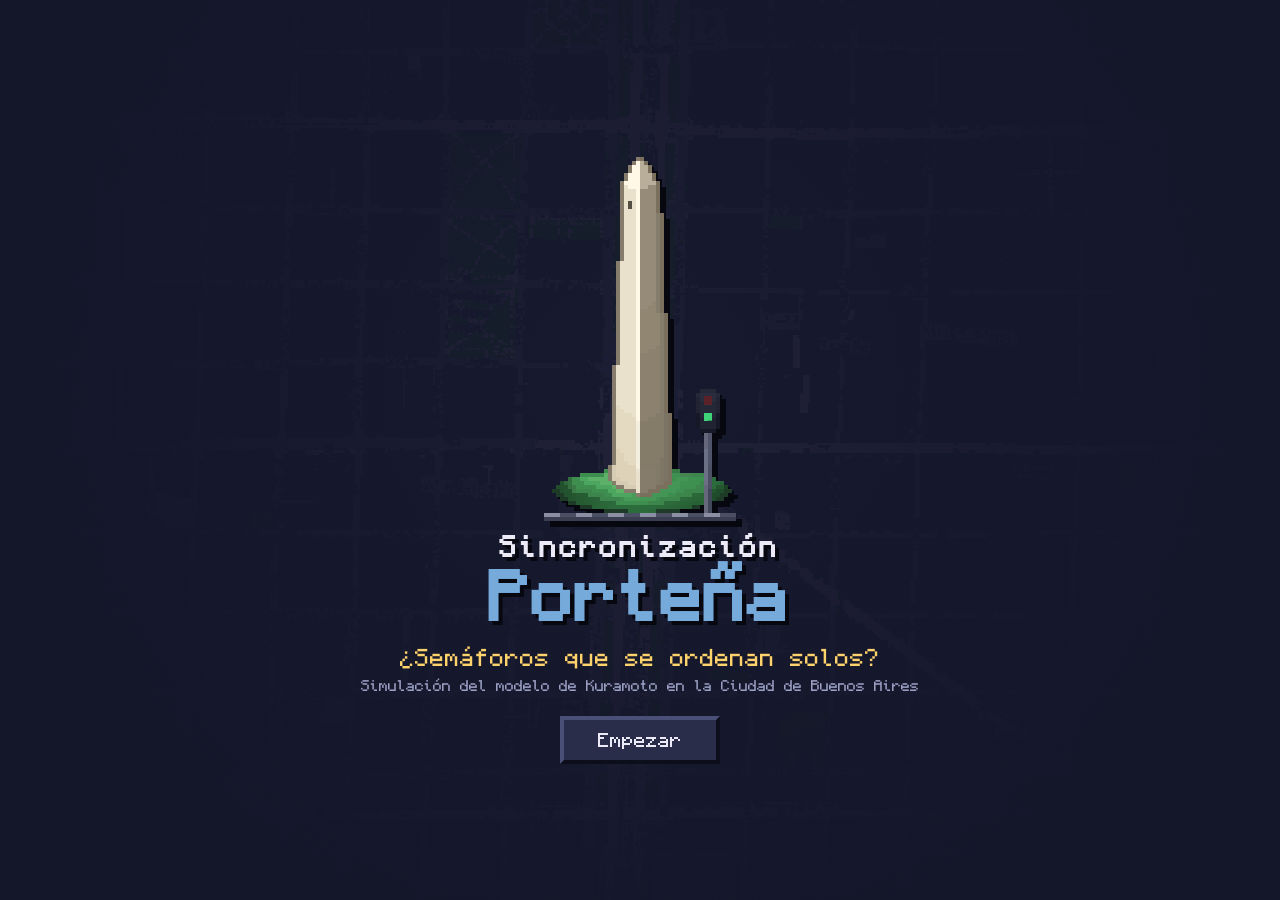
<file: sincro-ba/index.html>
<!DOCTYPE html>
<html lang="es">

<head>
  <meta charset="utf-8">
  <meta name="viewport"
    content="width=device-width, initial-scale=1, maximum-scale=1, user-scalable=no, viewport-fit=cover">
  <title>Sincronización Porteña</title>
  <link rel="stylesheet" href="css/estilo.css?v=sync25">
  <meta name="theme-color" content="#14162a">
  <script src="vendor/p5.min.js?v=1"></script>
</head>

<body>
  <main id="juego">
    <div id="lienzo"></div>

    <header class="arriba">
      <div class="titulo">Sincronización Porteña</div>
      <div class="indicador"><span id="valorV">0.00</span><small>Potencial V <button class="info" type="button"
            data-ayuda="V" aria-label="Ayuda sobre potencial V">?</button></small></div>
      <div class="indicador"><span id="valorSincro">–</span><small>Sincronizó en</small></div>
      <div class="indicador"><span id="valorTiempo">0 s</span><small>Tiempo</small></div>
      <div class="estado" id="estado" role="status" aria-live="polite">Sin semáforos</div><button class="info"
        type="button" data-ayuda="sincronizado" aria-label="Ayuda sobre sincronización">?</button>
    </header>

    <aside class="costado panelVentana" id="panelAjustes">
      <button class="panelCabecera" type="button" aria-expanded="true" aria-controls="contenidoAjustes">
        <span>Ajustes</span><span class="marcaPanel" aria-hidden="true">−</span>
      </button>
      <div class="panelContenido" id="contenidoAjustes">
        <div class="control">
          <span class="fila"><span>Escenas</span></span>
          <div class="botones columna" id="escenarios"></div>
        </div>
        <div class="zoom">Zoom <button class="boton" type="button" id="menosZoom" aria-label="Alejar">−</button> <span
            id="valorZoom">×2</span> <button class="boton" type="button" id="masZoom" aria-label="Acercar">+</button>
        </div>
        <div class="control">
          <span class="fila"><span>Ciclo T <button class="info" type="button" data-ayuda="T"
                aria-label="Ayuda sobre ciclo T">?</button></span><span class="valor" id="valorT">90 s</span></span>
          <span class="fila"><span>Desfase Δ típico <button class="info" type="button" data-ayuda="delta"
                aria-label="Ayuda sobre desfase">?</button></span><span class="valor" id="valorDelta">–</span></span>
        </div>
        <div class="control">
          <span class="fila"><span>Tránsito <button class="info" type="button" data-ayuda="transito"
                aria-label="Ayuda sobre tránsito">?</button></span></span>
          <div class="botones" id="niveles"></div>
        </div>
        <div class="botones acciones">
          <button class="boton" type="button" id="botonMezclar">Mezclar</button>
          <button class="info" type="button" data-ayuda="mezclar" aria-label="Ayuda sobre Mezclar">?</button>
          <button class="boton" type="button" id="botonReiniciar">Reiniciar escena</button>
        </div>
      </div>
    </aside>

    <div class="monitor panelVentana" id="panelGraficos">
      <button class="panelCabecera" type="button" aria-expanded="true" aria-controls="contenidoGraficos">
        <span>Gráficos</span><span class="marcaPanel" aria-hidden="true">−</span>
      </button>
      <div class="panelContenido" id="contenidoGraficos">
        <div class="rueda">
          <canvas id="rueda" width="80" height="80"></canvas>
          <div class="leyendaRueda">
            <h3>Desfase de las calles</h3>
            <p>Cada punto es una cuadra. Azul arriba: objetivo cumplido.</p>
          </div>
        </div>
        <div class="bloqueGrafico" id="bloqueV">
          <h3>Potencial V</h3>
          <div class="lienzoGrafico"><canvas id="graficoV"></canvas></div>
        </div>
        <div class="bloqueGrafico" id="bloqueDesfases">
          <h3>Desfase φj − φi y su objetivo Δji</h3>
          <div class="lienzoGrafico"><canvas id="graficoDesfases"></canvas>
            <p class="pista" id="pistaDesfases">Elegí una calle con Graficar</p>
          </div>
        </div>
      </div>
    </div>

    <nav class="pestanasMoviles" id="pestanasMoviles" aria-label="Paneles">
      <button class="boton" type="button" id="pestanaGraficos" aria-controls="contenidoGraficos">Gráficos ▴</button>
      <button class="boton" type="button" id="pestanaAjustes" aria-controls="contenidoAjustes">Ajustes</button>
    </nav>

    <button class="boton botonGuia" type="button" id="botonGuia" aria-label="Abrir presentación">?</button>
    <div class="guia" id="guia" hidden>
      <strong>Mirá cómo se coordinan los semáforos</strong>
      <p>La avenida ya está armada y los autos están circulando. Las cuadras se vuelven azules cuando sus semáforos se
        coordinan. Probá cambiar el tránsito o tocar Mezclar para ver cómo se ordenan otra vez.</p>
      <button class="boton" type="button" id="saltarGuia">Entendido</button>
    </div>
    <div class="ayudaEmergente" id="ayudaEmergente" hidden role="tooltip"></div>
    <div class="nombreHerramienta" id="nombreHerramienta"></div>
    <nav class="barra" id="barra" aria-label="Herramientas"></nav>
    <button class="boton botonInterfaz" id="botonInterfaz" aria-label="Ocultar los paneles"></button>
  </main>

  <section id="inicio">
    <img class="fondoMapa" src="assets/mapa_microcentro.png" alt="">
    <div class="vineta"></div>
    <div class="contenidoInicio">
      <div class="obelisco">
        <img src="assets/obelisco.png" alt="El Obelisco">
        <span class="luz roja" id="luzRoja"></span>
        <span class="luz verde" id="luzVerde"></span>
      </div>
      <div class="textosInicio">
        <h1><span class="chico">Sincronización</span><span class="grande">Porteña</span></h1>
        <p class="pregunta">¿Semáforos que se ordenan solos?</p>
        <p class="formal">Simulación del modelo de Kuramoto en la Ciudad de Buenos Aires</p>
        <button class="boton grandeBoton" type="button" id="botonEmpezar">Empezar</button>
      </div>
    </div>
  </section>

  <script src="vendor/chart.umd.min.js?v=1"></script>
  <script src="js/modelo.js"></script>
  <script src="js/calles.js"></script>
  <script src="js/escenarios.js?v=sync6"></script>
  <script src="js/plano.js?v=sync4"></script>
  <script src="js/autos.js?v=sync4"></script>
  <script src="js/paleta.js"></script>
  <script src="js/dibujo.js?v=sync4"></script>
  <script src="js/graficos.js?v=sync3"></script>
  <script src="js/gestos.js?v=sync8"></script>
  <script src="js/sonido.js?v=a745ad76c8e7"></script>
  <script src="js/ayuda.js?v=sync5"></script>
  <script src="js/principal.js?v=sync29"></script>
</body>

</html>
</file>
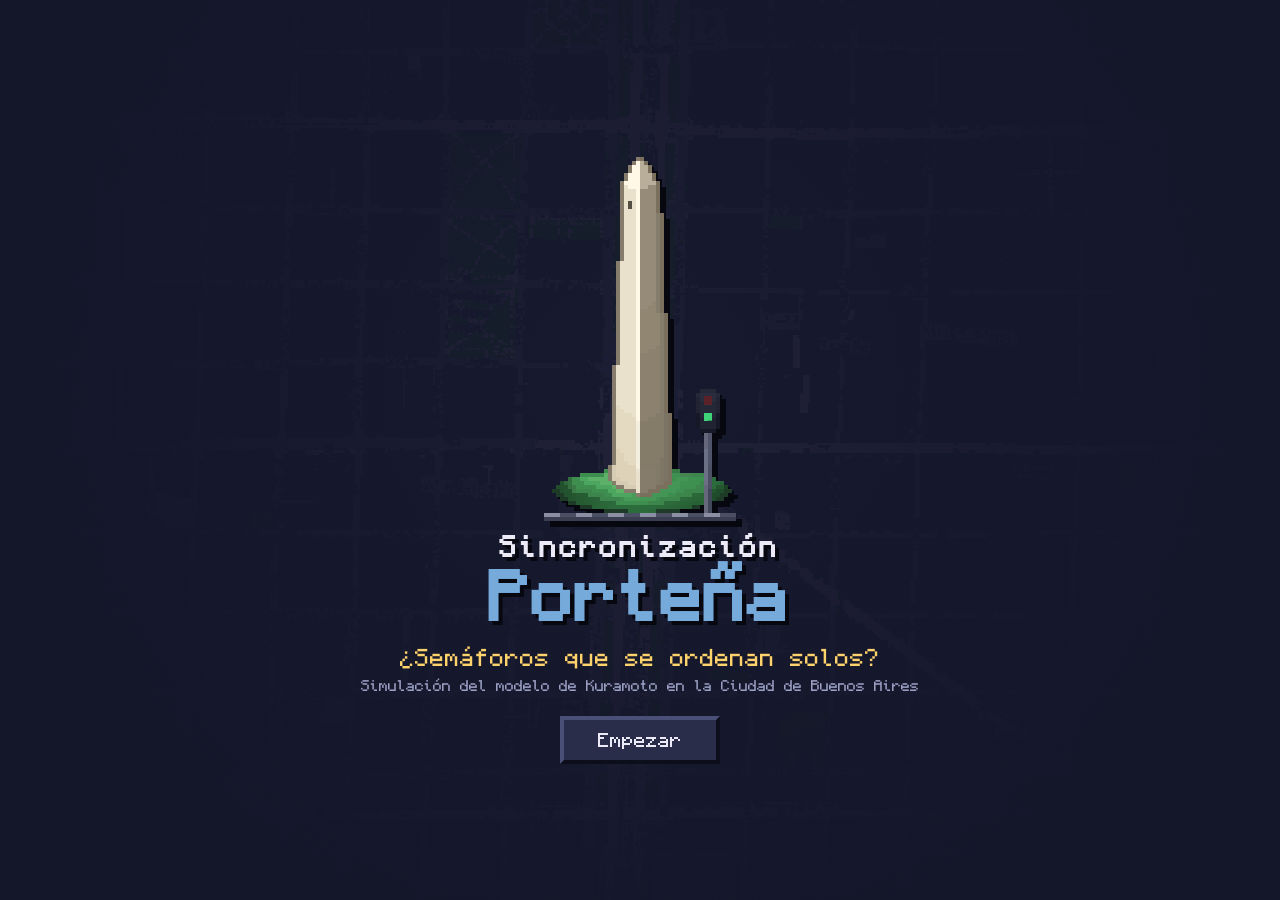
<file: sincronización_porteña/index.html>
<!DOCTYPE html>
<html lang="es">
<head>
  <meta charset="utf-8">
  <meta name="viewport" content="width=device-width, initial-scale=1, maximum-scale=1, user-scalable=no, viewport-fit=cover">
  <title>Sincronización Porteña</title>
  <link rel="stylesheet" href="css/estilo.css?v=sync6">
  <meta name="theme-color" content="#14162a">
  <script src="vendor/p5.min.js?v=1"></script>
</head>
<body>
  <main id="juego">
    <div id="lienzo"></div>

    <header class="arriba">
      <div class="titulo">Sincronización Porteña</div>
      <div class="indicador"><span id="valorV">0.00</span><small>Potencial V</small></div>
      <div class="indicador"><span id="valorSincro">–</span><small>Tardó en sincronizar</small></div>
      <div class="indicador"><span id="valorTiempo">0 s</span><small>Tiempo</small></div>
      <div class="estado" id="estado" role="status" aria-live="polite">Sin semáforos</div>
    </header>

    <aside class="costado panelVentana" id="panelAjustes">
      <button class="panelCabecera" type="button" aria-expanded="true" aria-controls="contenidoAjustes">
        <span>Ajustes</span><span class="marcaPanel" aria-hidden="true">−</span>
      </button>
      <div class="panelContenido" id="contenidoAjustes">
        <div class="zoom">Zoom <button class="boton" type="button" id="menosZoom" aria-label="Alejar">−</button> <span id="valorZoom">×2</span> <button class="boton" type="button" id="masZoom" aria-label="Acercar">+</button></div>
        <label class="control">
          <span class="fila"><span>Acople K</span><span class="valor" id="valorAcople">×1.0</span></span>
          <input type="range" id="deslizadorAcople" min="-8" max="12" step="1" value="0">
        </label>
        <div class="control">
          <span class="fila"><span>Ciclo T</span><span class="valor" id="valorT">90 s</span></span>
          <span class="fila"><span>Desfase Δ típico</span><span class="valor" id="valorDelta">–</span></span>
        </div>
        <div class="control">
          <span class="fila"><span>Tránsito</span></span>
          <div class="botones" id="niveles"></div>
        </div>
        <div class="botones">
          <button class="boton" type="button" id="botonMezclar">Mezclar</button>
        </div>
        <div class="control">
          <span class="fila"><span>Escenarios</span></span>
          <div class="botones columna" id="escenarios"></div>
        </div>
      </div>
    </aside>

    <div class="monitor panelVentana" id="panelGraficos">
      <button class="panelCabecera" type="button" aria-expanded="true" aria-controls="contenidoGraficos">
        <span>Gráficos</span><span class="marcaPanel" aria-hidden="true">−</span>
      </button>
      <div class="panelContenido" id="contenidoGraficos">
        <div class="rueda">
          <canvas id="rueda" width="80" height="80"></canvas>
          <div class="leyendaRueda">
            <h3>Desfase de las calles</h3>
            <p>Cada punto es una cuadra. Azul arriba: objetivo cumplido.</p>
          </div>
        </div>
        <h3>Potencial V</h3>
        <div class="lienzoGrafico"><canvas id="graficoV"></canvas></div>
        <h3>Desfase φj − φi y su objetivo Δji</h3>
        <div class="lienzoGrafico"><canvas id="graficoDesfases"></canvas></div>
        <p class="pista" id="pistaDesfases">Elegí una calle con Graficar</p>
      </div>
    </div>

    <div class="nombreHerramienta" id="nombreHerramienta"></div>
    <nav class="barra" id="barra" aria-label="Herramientas"></nav>
    <button class="boton botonInterfaz" id="botonInterfaz" aria-label="Ocultar los paneles"></button>
  </main>

  <section id="inicio">
    <img class="fondoMapa" src="assets/mapa_microcentro.png" alt="">
    <div class="vineta"></div>
    <div class="contenidoInicio">
      <div class="obelisco">
        <img src="assets/obelisco.png" alt="El Obelisco">
        <span class="luz roja" id="luzRoja"></span>
        <span class="luz verde" id="luzVerde"></span>
      </div>
      <div class="textosInicio">
        <h1><span class="chico">Sincronización</span><span class="grande">Porteña</span></h1>
        <p class="pregunta">¿Semáforos que se ordenan solos?</p>
        <p class="formal">Simulación del modelo de Kuramoto en la Ciudad de Buenos Aires</p>
        <button class="boton grandeBoton" type="button" id="botonEmpezar">Empezar</button>
      </div>
    </div>
  </section>

  <script src="vendor/chart.umd.min.js?v=1"></script>
  <script src="js/modelo.js"></script>
  <script src="js/calles.js"></script>
  <script src="js/escenarios.js"></script>
  <script src="js/plano.js?v=sync2"></script>
  <script src="js/autos.js?v=sync3"></script>
  <script src="js/paleta.js"></script>
  <script src="js/dibujo.js?v=sync1"></script>
  <script src="js/graficos.js?v=sync3"></script>
  <script src="js/gestos.js?v=sync1"></script>
  <script src="js/sonido.js?v=a745ad76c8e7"></script>
  <script src="js/principal.js?v=sync9"></script>
</body>
</html>
</file>
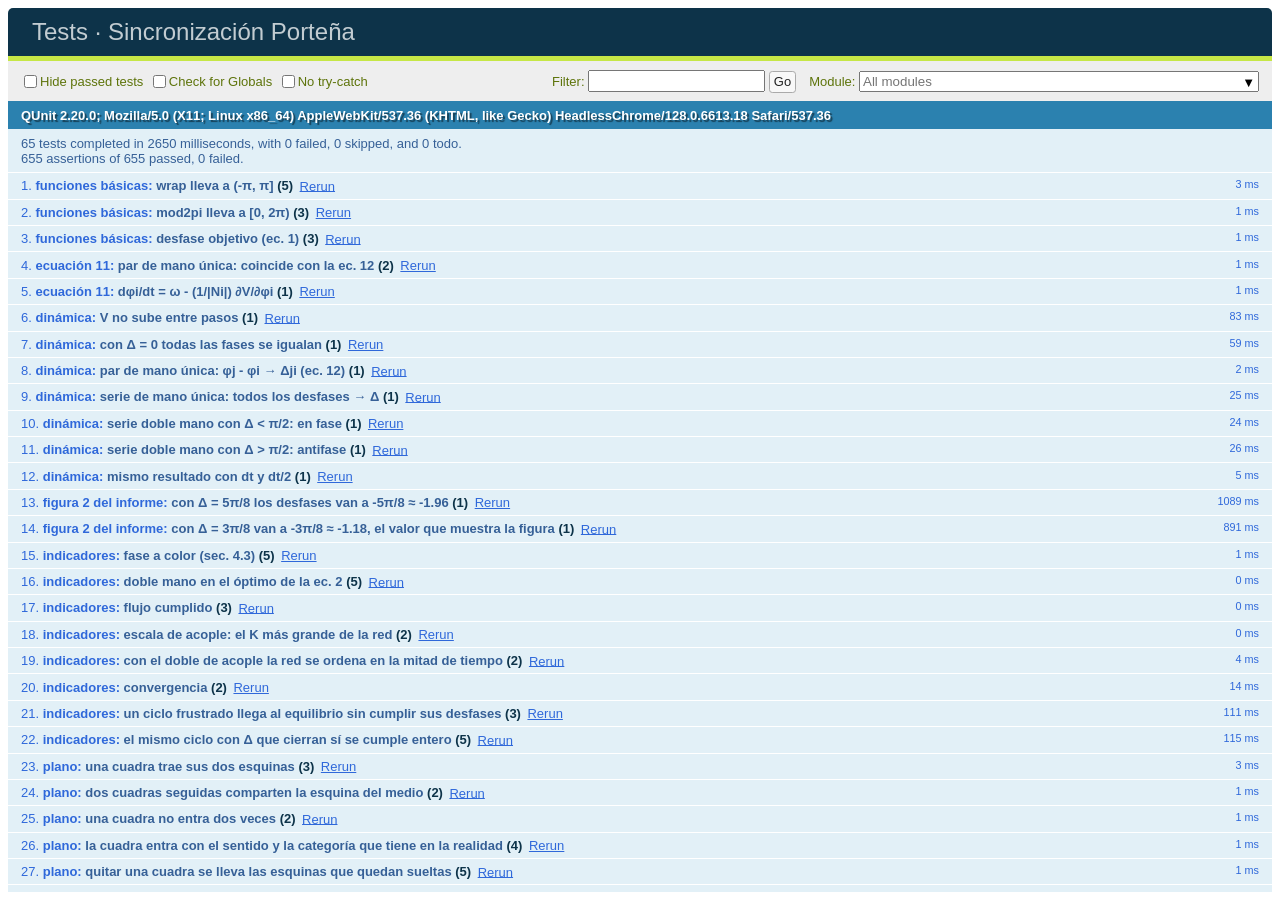
<file: sincro-ba/tests/index.html>
<!DOCTYPE html>
<html lang="es">
<head>
  <meta charset="utf-8">
  <title>Tests · Sincronización Porteña</title>
  <link rel="stylesheet" href="../vendor/qunit-2.20.0.css">
</head>
<body>
  <div id="qunit"></div>
  <div id="qunit-fixture"></div>
  <script src="../vendor/qunit-2.20.0.js"></script>
  <script src="../js/modelo.js"></script>
  <script src="../js/calles.js"></script>
  <script src="../js/plano.js?v=sync4"></script>
  <script src="../js/autos.js"></script>
  <script src="../js/escenarios.js"></script>
  <script src="../js/graficos.js"></script>
  <script src="ciudad_de_prueba.js"></script>
  <script src="tests_modelo.js?v=2"></script>
  <script src="tests_plano.js?v=2"></script>
  <script src="tests_autos.js"></script>
  <script src="tests_graficos.js"></script>
  <script src="tests_escenarios.js"></script>
</body>
</html>
</file>
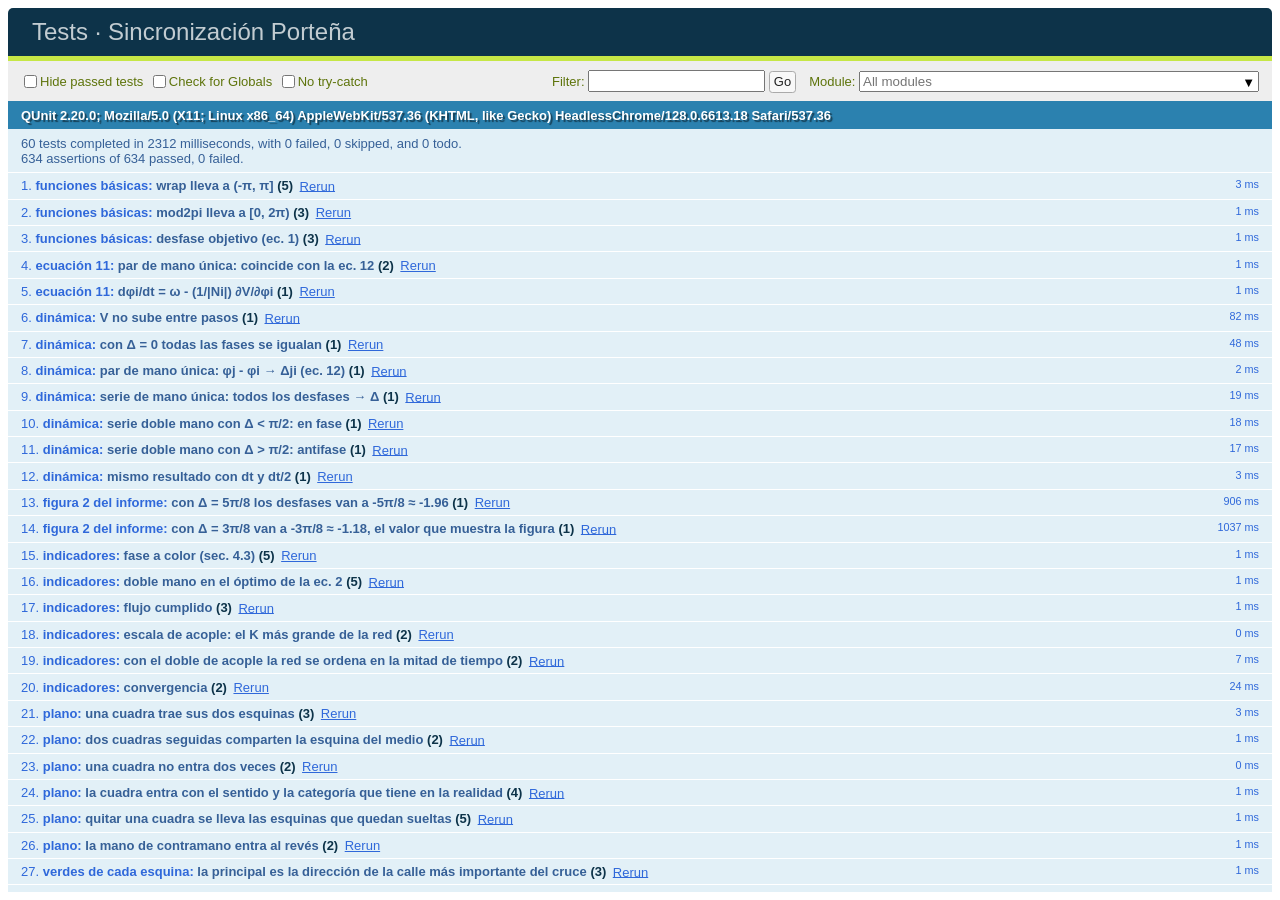
<file: sincronización_porteña/tests/index.html>
<!DOCTYPE html>
<html lang="es">
<head>
  <meta charset="utf-8">
  <title>Tests · Sincronización Porteña</title>
  <link rel="stylesheet" href="../vendor/qunit-2.20.0.css">
</head>
<body>
  <div id="qunit"></div>
  <div id="qunit-fixture"></div>
  <script src="../vendor/qunit-2.20.0.js"></script>
  <script src="../js/modelo.js"></script>
  <script src="../js/calles.js"></script>
  <script src="../js/plano.js"></script>
  <script src="../js/autos.js"></script>
  <script src="../js/graficos.js"></script>
  <script src="ciudad_de_prueba.js"></script>
  <script src="tests_modelo.js"></script>
  <script src="tests_plano.js"></script>
  <script src="tests_autos.js"></script>
  <script src="tests_graficos.js"></script>
</body>
</html>
</file>
<file: sincro-ba/css/estilo.css>
@font-face { font-family: 'Monocraft'; src: url('../assets/fuentes/Monocraft.ttf'); }
@font-face { font-family: 'Monocraft'; src: url('../assets/fuentes/Monocraft-Bold.ttf'); font-weight: bold; }

:root {
  color-scheme: dark;
  --fondo: #14162a;
  --texto: #eceaf6;
  --atenuado: #9a9fc3;
  --sombra: #07080f;
  --celeste: #75aadb;
  --amarillo: #ffd36b;
  --lejos: #f5a623;
  --cumplido: #4fc3f7;
  --losa: #2a2d4a;
  --luz: #4a4f78;
  --oscuro: #0d0e1c;
  --verde: #3fd47a;
  --verdeApagado: #1d5a35;
  --rojo: #f0525a;
  --rojoApagado: #5a2129;
}

html, body {
  margin: 0;
  height: 100%;
  height: 100dvh;  /* en el celular, la altura real sin la barra del navegador */
  overflow: hidden;
  background: var(--fondo);
  color: var(--texto);
  font-family: 'Monocraft', monospace;
  user-select: none;
  -webkit-user-select: none;
  -webkit-tap-highlight-color: transparent;
  overscroll-behavior: none;
}

button {
  font: inherit;
  color: inherit;
  touch-action: manipulation;
}

button:focus-visible,
input:focus-visible {
  outline: 3px solid var(--amarillo);
  outline-offset: 2px;
}

.boton {
  background: var(--losa);
  border: 3px solid;
  border-color: var(--luz) var(--oscuro) var(--oscuro) var(--luz);
  padding: 8px 10px;
  cursor: pointer;
}

.boton:active,
.boton.activo {
  border-color: var(--oscuro) var(--luz) var(--luz) var(--oscuro);
}

/* El hundido del borde solo no alcanza para ver de un vistazo qué escena o qué nivel está puesto. */
.boton.activo {
  background: var(--oscuro);
  color: var(--amarillo);
}

/* Pantalla de juego */

#juego {
  position: fixed;
  inset: 0;
}

#lienzo canvas {
  display: block;
  image-rendering: pixelated;
  touch-action: none;
}

.arriba,
.costado,
.nombreHerramienta {
  text-shadow: 2px 2px 0 var(--sombra);
  pointer-events: none;
}

/* La interfaz aparece recién cuando se va la pantalla de inicio, un poco después que ella. */
.arriba,
.costado,
.monitor,
.nombreHerramienta,
.barra,
.botonInterfaz {
  opacity: 0;
  transition: opacity 500ms ease 400ms;
}

body.enJuego .arriba,
body.enJuego .costado,
body.enJuego .monitor,
body.enJuego .nombreHerramienta,
body.enJuego .barra,
body.enJuego .botonInterfaz {
  opacity: 1;
}

/* Ya adentro del juego los paneles aparecen y desaparecen enseguida, sin la demora de la entrada. */
body.listo .costado,
body.listo .monitor {
  transition: opacity 200ms ease;
}

/* El botón de la esquina esconde los paneles de los costados; el centro no se toca. */
body.listo.sinPaneles .costado,
body.listo.sinPaneles .monitor,
body.enJuego.sinPaneles .costado,
body.enJuego.sinPaneles .monitor {
  opacity: 0;
  pointer-events: none;
}

.botonInterfaz {
  position: absolute;
  right: calc(20px + env(safe-area-inset-right));
  bottom: calc(18px + env(safe-area-inset-bottom));
  padding: 7px;
  display: grid;
  place-items: center;
}

.botonInterfaz canvas {
  width: 18px;
  height: 18px;
  image-rendering: pixelated;
}

.arriba {
  position: absolute;
  top: 0;
  left: 0;
  right: 0;
  padding: calc(14px + env(safe-area-inset-top)) calc(20px + env(safe-area-inset-right)) 26px calc(20px + env(safe-area-inset-left));
  background: linear-gradient(var(--fondo) 30%, transparent);
  display: flex;
  align-items: baseline;
  gap: 30px;
}

.titulo {
  font-size: 20px;
  font-weight: bold;
  margin-right: auto;
}

.indicador {
  font-size: 18px;
  white-space: nowrap;
}

.indicador small {
  font-size: 11px;
  color: var(--atenuado);
  margin-left: 6px;
}

.estado {
  font-size: 12px;
  color: var(--lejos);
  white-space: nowrap;
}

.estado.sincronizado {
  color: var(--cumplido);
}

.estado.frustrada {
  color: var(--amarillo);
}

.costado {
  position: absolute;
  top: calc(76px + env(safe-area-inset-top));
  right: calc(20px + env(safe-area-inset-right));
  width: 230px;
}

.costado .panelContenido {
  display: grid;
  gap: 14px;
}

.costado .boton,
.panelCabecera {
  pointer-events: auto;
}

.panelCabecera {
  width: 100%;
  min-height: 38px;
  margin: 0 0 10px;
  padding: 6px 9px;
  display: flex;
  align-items: center;
  justify-content: space-between;
  background: rgba(13, 14, 28, 0.9);
  color: var(--texto);
  border: 2px solid;
  border-color: var(--luz) var(--oscuro) var(--oscuro) var(--luz);
  cursor: pointer;
}

.marcaPanel {
  font-size: 18px;
  line-height: 1;
}

.panelVentana.cerrada {
  width: 132px;
}

.panelVentana.cerrada .panelCabecera {
  margin-bottom: 0;
}

.panelVentana.cerrada .panelContenido {
  display: none;
}

.zoom {
  display: flex;
  align-items: center;
  justify-content: flex-end;
  gap: 8px;
  font-size: 12px;
}

.zoom .boton {
  padding: 2px 10px;
}

.control {
  display: grid;
  gap: 6px;
  font-size: 12px;
}

.control .fila {
  display: flex;
  justify-content: space-between;
}

.control .valor {
  color: var(--atenuado);
}

.botones {
  display: grid;
  grid-template-columns: 1fr 1fr;
  gap: 8px;
}

.botones .boton {
  font-size: 13px;
}

/* Un botón que ocupa toda la fila de la grilla, como el de sonido. */
.botones .boton.ancho {
  grid-column: 1 / -1;
}

.nombreHerramienta {
  position: absolute;
  bottom: calc(92px + env(safe-area-inset-bottom));
  left: 50%;
  transform: translateX(-50%);
  font-size: 14px;
  white-space: nowrap;
}

.rueda {
  display: flex;
  align-items: center;
  gap: 10px;
  margin-bottom: 8px;
}

.rueda canvas {
  width: 80px;
  height: 80px;
  image-rendering: pixelated;
  flex: none;
}

.leyendaRueda p {
  margin: 2px 0 0;
  font-size: 10px;
  color: var(--atenuado);
  line-height: 1.4;
}

/* los escenarios van uno abajo del otro, porque sus nombres son largos */
.botones.columna {
  grid-template-columns: 1fr;
}

.botones.columna .boton {
  text-align: left;
}

/* cuando el dedo está sobre una calle, el cartel dice cuál es */
.nombreHerramienta.senalando {
  color: var(--amarillo);
}

.barra {
  position: absolute;
  bottom: calc(18px + env(safe-area-inset-bottom));
  left: 50%;
  transform: translateX(-50%);
  display: flex;
  gap: 4px;
  padding: 4px;
  background: var(--oscuro);
  border: 3px solid #000;
}

.ranura {
  position: relative;
  width: 54px;
  height: 54px;
  padding: 0;
  background: var(--losa);
  border: 3px solid;
  border-color: var(--oscuro) var(--luz) var(--luz) var(--oscuro);
  display: grid;
  place-items: center;
  cursor: pointer;
}

.ranura.elegida {
  outline: 3px solid var(--texto);
  z-index: 1;
}

.ranura canvas {
  width: 27px;
  height: 27px;
  image-rendering: pixelated;
  transform: translateY(6px);
}

.ranura .tecla {
  position: absolute;
  top: 2px;
  left: 4px;
  font-size: 9px;
  color: var(--atenuado);
}

@media (max-width: 700px), (max-height: 500px), (pointer: coarse) {
  .ranura .tecla {
    display: none;
  }
  .ranura canvas {
    transform: none;
  }
}

/* Pantalla de inicio */

#inicio {
  position: fixed;
  inset: 0;
  z-index: 5;
  padding: calc(12px + env(safe-area-inset-top)) calc(12px + env(safe-area-inset-right)) calc(12px + env(safe-area-inset-bottom)) calc(12px + env(safe-area-inset-left));
  overflow: auto;
  background: var(--fondo);
  display: flex;
  align-items: center;
  justify-content: center;
  transform-origin: 50% 50%;
  transition: opacity 900ms ease, transform 900ms ease;
}

/* Al empezar, la pantalla de inicio se aclara y se agranda un poco, como si entráramos al mapa. */
#inicio.saliendo {
  opacity: 0;
  transform: scale(1.12);
  pointer-events: none;
}

#inicio.oculto {
  display: none;
}

.fondoMapa {
  position: absolute;
  inset: 0;
  width: 100%;
  height: 100%;
  object-fit: cover;
  image-rendering: pixelated;
  opacity: 0.35;
}

.vineta {
  position: absolute;
  inset: 0;
  background: radial-gradient(circle at 50% 42%, transparent 0, var(--fondo) 72%);
}

.contenidoInicio {
  position: relative;
  display: flex;
  flex-direction: column;
  align-items: center;
  gap: 12px;
  text-align: center;
}

.textosInicio {
  display: flex;
  flex-direction: column;
  align-items: center;
  gap: 10px;
}

.obelisco {
  position: relative;
  width: 192px;
  line-height: 0;
}

.obelisco img {
  width: 100%;
  image-rendering: pixelated;
  filter: drop-shadow(6px 6px 0 var(--sombra));
}

/* Luces del semáforo del dibujo (píxeles 40-41 de la imagen de 48x96), animadas con el período T */
.luz {
  position: absolute;
  left: 83.333%;
  width: 4.1667%;
  height: 2.0833%;
}

.luz.roja {
  top: 67.708%;
  background: var(--rojoApagado);
}

.luz.verde {
  top: 71.875%;
  background: var(--verdeApagado);
}

.luz.roja.prendida {
  background: var(--rojo);
}

.luz.verde.prendida {
  background: var(--verde);
}

h1 {
  margin: 0;
  line-height: 1;
  font-weight: bold;
  text-shadow: 4px 4px 0 var(--sombra);
}

h1 .chico {
  display: block;
  font-size: 26px;
  letter-spacing: 3px;
}

h1 .grande {
  display: block;
  font-size: 64px;
  color: var(--celeste);
  margin-top: 4px;
}

.pregunta {
  margin: 8px 0 0;
  font-size: 22px;
  color: var(--amarillo);
}

.formal {
  margin: 0;
  font-size: 14px;
  color: var(--atenuado);
}

.grandeBoton {
  margin-top: 12px;
  font-size: 18px;
  padding: 10px 34px;
  border-width: 4px;
}

/* Celular en horizontal: todo más compacto */

@media (max-height: 500px) {
  .arriba {
    padding: calc(8px + env(safe-area-inset-top)) calc(12px + env(safe-area-inset-right)) 16px calc(12px + env(safe-area-inset-left));
    gap: 18px;
  }

  .titulo {
    display: none;
  }

  .indicador {
    font-size: 13px;
  }

  .indicador small {
    font-size: 9px;
    margin-left: 4px;
  }

  .estado {
    font-size: 10px;
    margin-left: auto;
  }

  .costado {
    top: calc(44px + env(safe-area-inset-top));
    right: calc(10px + env(safe-area-inset-right));
    width: 190px;
    max-height: calc(100dvh - 52px - 84px - env(safe-area-inset-top) - env(safe-area-inset-bottom));
    overflow: auto;
    overscroll-behavior: contain;
  }

  .costado:not(.cerrada) {
    padding: 8px;
    background: rgba(13, 14, 28, 0.96);
    border: 2px solid;
    border-color: var(--luz) var(--oscuro) var(--oscuro) var(--luz);
  }

  .costado .panelCabecera,
  .monitor > .panelCabecera {
    position: sticky;
    top: 0;
    z-index: 2;
  }

  .costado .panelContenido {
    gap: 6px;
  }

  .control {
    font-size: 10px;
    gap: 2px;
  }

  .botones .boton {
    min-height: 38px;
    font-size: 11px;
    padding: 9px 4px;
  }

  .panelCabecera {
    min-height: 40px;
  }

  .nombreHerramienta {
    bottom: calc(64px + env(safe-area-inset-bottom));
    font-size: 11px;
  }

  .botonInterfaz {
    right: calc(10px + env(safe-area-inset-right));
    bottom: calc(8px + env(safe-area-inset-bottom));
    min-width: 40px;
    min-height: 40px;
    padding: 5px;
  }

  .barra {
    bottom: calc(8px + env(safe-area-inset-bottom));
    gap: 3px;
    padding: 3px;
    border-width: 2px;
  }

  .ranura {
    width: 44px;
    height: 44px;
  }

  .contenidoInicio {
    flex-direction: row;
    gap: 36px;
    text-align: left;
  }

  .textosInicio {
    align-items: flex-start;
  }

  .obelisco {
    width: 144px;
  }

  h1 .chico {
    font-size: 20px;
    letter-spacing: 2px;
  }

  h1 .grande {
    font-size: 50px;
  }

  .pregunta {
    font-size: 17px;
    margin-top: 6px;
  }

  .formal {
    font-size: 11px;
    max-width: 360px;
    line-height: 1.5;
  }

  .grandeBoton {
    margin-top: 6px;
    font-size: 16px;
  }
}

/* En pantallas táctiles el zoom es con dos dedos y no hay teclas */
@media (pointer: coarse) {
  .zoom {
    display: none;
  }
}

/* Monitor de gráficos */

.monitor {
  position: absolute;
  left: calc(20px + env(safe-area-inset-left));
  bottom: calc(18px + env(safe-area-inset-bottom));
  width: 340px;
  padding: 10px 12px 8px;
  background: rgba(13, 14, 28, 0.88);
  border: 3px solid;
  border-color: var(--luz) var(--oscuro) var(--oscuro) var(--luz);
  pointer-events: none;
}

.monitor.cerrada {
  padding: 0;
}

.monitor > .panelCabecera {
  margin-bottom: 8px;
}

.monitor h3 {
  margin: 0 0 4px;
  font-size: 11px;
  font-weight: normal;
  color: var(--atenuado);
}

.lienzoGrafico {
  position: relative;
  height: 82px;
  margin-bottom: 8px;
}

/* La pista va encima del lienzo vacío, centrada, y desaparece cuando el gráfico tiene datos. */
.pista {
  position: absolute;
  inset: 0;
  display: grid;
  place-items: center;
  margin: 0;
  padding: 0 6px;
  text-align: center;
  font-size: 10px;
  color: var(--atenuado);
  pointer-events: none;
}

@media (max-height: 500px) {
  /* Acostado sobra ancho y falta alto: la rueda va en una columna y los dos gráficos en la otra,
     así entra todo sin cortarse. Apilado en una sola columna no llegaba a entrar. */
  .monitor {
    box-sizing: border-box;
    left: calc(10px + env(safe-area-inset-left));
    bottom: calc(76px + env(safe-area-inset-bottom));
    width: min(300px, calc(100vw - 20px));
    max-height: calc(100dvh - 124px - env(safe-area-inset-top) - env(safe-area-inset-bottom));
    overflow: auto;
    overscroll-behavior: contain;
    padding: 6px 8px;
    border-width: 2px;
  }

  .monitor h3 {
    font-size: 9px;
    margin-bottom: 2px;
  }

  .monitor .panelContenido {
    display: grid;
    grid-template-columns: 84px minmax(0, 1fr);
    gap: 4px 8px;
  }

  .monitor .rueda {
    grid-column: 1;
    grid-row: 1 / 3;
    flex-direction: column;
    justify-content: flex-start;
    gap: 4px;
    margin: 0;
  }

  /* El canvas de la rueda es de 80x80: mostrarlo a otra medida parte los píxeles al ampliar. */
  .monitor .rueda canvas {
    width: 80px;
    height: 80px;
  }

  .monitor .leyendaRueda h3 {
    margin: 0;
    font-size: 8px;
    line-height: 1.2;
    text-align: center;
  }

  .monitor .leyendaRueda p {
    display: none;
  }

  .monitor #bloqueV {
    grid-column: 2;
    grid-row: 1;
  }

  .monitor #bloqueDesfases {
    grid-column: 2;
    grid-row: 2;
  }

  .lienzoGrafico {
    height: 42px;
    margin-bottom: 0;
  }

  .pista {
    font-size: 9px;
  }
}

/* Tablets y ventanas angostas: el monitor no debe chocar con la barra central. */
@media (max-width: 980px) and (min-height: 501px) {
  .monitor {
    bottom: calc(110px + env(safe-area-inset-bottom));
  }
}


.info {
  display: inline-grid;
  place-items: center;
  width: 16px;
  height: 16px;
  padding: 0;
  margin-left: 3px;
  border: 1px solid var(--luz);
  border-radius: 0;
  background: var(--losa);
  color: var(--atenuado);
  font-size: 10px;
  line-height: 1;
  text-shadow: none;
  vertical-align: middle;
  cursor: pointer;
  pointer-events: auto;
}
.info:hover, .info:focus-visible {
  color: var(--amarillo);
  border-color: var(--amarillo);
}
.botones.acciones {
  grid-template-columns: 1fr auto;
  align-items: center;
}
.botones.acciones #botonReiniciar {
  grid-column: 1 / -1;
}
.botonGuia {
  position: absolute;
  z-index: 4;
  left: 50%;
  bottom: calc(84px + env(safe-area-inset-bottom));
  transform: translateX(170px);
  opacity: 0;
}
body.enJuego .botonGuia {
  opacity: 1;
}

/* Acostado quedaba suelto en el medio del mapa; va al lado del botón de los paneles.
   Esta regla tiene que ir después de la base: con la misma especificidad, gana la última. */
@media (max-height: 500px) {
  .botonGuia {
    left: auto;
    right: calc(58px + env(safe-area-inset-right));
    bottom: calc(8px + env(safe-area-inset-bottom));
    transform: none;
    min-width: 40px;
    min-height: 40px;
  }
}
.guia, .ayudaEmergente {
  position: absolute; z-index: 6; padding: 12px; max-width: min(290px, calc(100vw - 40px));
  background: rgba(13, 14, 28, .97); border: 3px solid;
  border-color: var(--luz) var(--oscuro) var(--oscuro) var(--luz);
  font-size: 11px; line-height: 1.5; box-shadow: 4px 4px 0 var(--sombra);
}
.guia {
  left: 50%;
  top: 50%;
  transform: translate(-50%, -50%);
}
.guia p {
  margin: 8px 0;
}
.guia .boton {
  margin-top: 6px;
}
.ayudaEmergente {
  position: fixed;
  pointer-events: none;
}
[hidden] {
  display: none !important;
}

/* Lectura cómoda en escritorio; los tamaños compactos de celular quedan arriba. */
@media (min-width: 701px) and (min-height: 501px) {
  .guia {
    width: min(460px, calc(100vw - 80px));
    max-width: none;
    padding: 22px 26px;
    font-size: 14px;
    line-height: 1.7;
  }
  .guia strong {
    font-size: 17px;
    line-height: 1.4;
  }
  .guia p {
    margin: 16px 0;
  }
  .guia .boton {
    font-size: 14px;
    padding: 10px 16px;
  }

  .monitor {
    width: clamp(360px, 34vw, 440px);
    padding: 14px 16px 10px;
  }
  .monitor.cerrada {
    padding: 0;
  }
  .monitor h3 {
    font-size: 13px;
    margin-bottom: 7px;
  }
  .lienzoGrafico {
    height: 110px;
    margin-bottom: 12px;
  }
  .leyendaRueda p {
    font-size: 12px;
  }
}

@media (min-width: 981px) and (max-width: 1200px) and (min-height: 501px) {
  .monitor {
    bottom: calc(110px + env(safe-area-inset-bottom));
  }
}

.pestanasMoviles {
  display: none;
}

/* ====================================================================
   Celular vertical. Una sola distribución para toda la pantalla, en vez
   de varios bloques que se pisaban entre sí.

   De abajo hacia arriba: barra de herramientas, fila de pestañas y el
   panel abierto. Lo que sobra arriba es la franja de mapa, que es lo que
   se mira: gestos.js la calcula con bandaDelMapa() para centrar ahí la
   avenida en vez de centrarla en el canvas, que sigue por detrás de todo.
   ==================================================================== */

@media (max-width: 700px) and (orientation: portrait) {
  :root {
    --barraAlto: 72px;      /* barra de herramientas más su margen de abajo */
    --pestanasAlto: 50px;   /* fila de pestañas Gráficos / Ajustes */
    --monitorAlto: 134px;   /* panel de gráficos en su forma compacta */
    --margenCostado: 8px;
  }

  /* --- Datos de arriba: dos filas y nada que se monte --- */

  .arriba {
    padding: calc(6px + env(safe-area-inset-top)) calc(var(--margenCostado) + env(safe-area-inset-right)) 16px calc(var(--margenCostado) + env(safe-area-inset-left));
    display: grid;
    grid-template-columns: repeat(3, minmax(0, 1fr));
    align-items: start;
    gap: 4px 8px;
  }

  /* El título ya está en la pantalla de inicio; acá la pantalla la necesita el mapa. */
  .titulo {
    display: none;
  }

  .estado {
    grid-column: 1 / 3;
    grid-row: 1;
    justify-self: start;
    font-size: 11px;
  }

  /* El "?" del estado viaja en la misma fila que el estado, no suelto abajo. */
  .arriba > .info {
    grid-column: 3;
    grid-row: 1;
    justify-self: start;
  }

  /* minmax(0,1fr) más overflow: un valor largo se recorta en su columna en
     lugar de escribirse encima del indicador de al lado. */
  .indicador {
    grid-row: 2;
    min-width: 0;
    overflow: hidden;
    font-size: 15px;
  }

  .indicador small {
    display: block;
    margin: 1px 0 0;
    overflow: hidden;
    font-size: 9px;
    line-height: 1.2;
    white-space: nowrap;
    text-overflow: ellipsis;
  }

  /* --- Paneles de abajo --- */

  .costado,
  .monitor {
    /* con el borde y el relleno adentro, --monitorAlto es el alto real que ocupa el panel y las
       cuentas de abajo (cartel, franja de mapa) cierran */
    box-sizing: border-box;
    top: auto;
    left: calc(var(--margenCostado) + env(safe-area-inset-left));
    right: calc(var(--margenCostado) + env(safe-area-inset-right));
    bottom: calc(var(--barraAlto) + var(--pestanasAlto) + env(safe-area-inset-bottom));
    z-index: 3;
    width: auto;
    padding: 8px;
    background: rgba(13, 14, 28, 0.96);
    border: 2px solid;
    border-color: var(--luz) var(--oscuro) var(--oscuro) var(--luz);
    text-shadow: none;
    pointer-events: auto;
    scrollbar-width: thin;
    scrollbar-color: var(--luz) transparent;
    -webkit-overflow-scrolling: touch;
    overscroll-behavior: contain;
  }

  /* Las pestañas reemplazan a las cabeceras: un panel cerrado no deja rastro. */
  .costado.cerrada,
  .monitor.cerrada {
    display: none;
  }

  .costado > .panelCabecera,
  .monitor > .panelCabecera {
    display: none;
  }

  .boton {
    min-height: 44px;
  }

  .control {
    font-size: 11px;
  }

  .botones .boton {
    min-height: 44px;
    font-size: 11px;
    padding: 8px 4px;
  }

  /* --- Ajustes: entra entero, sin dejar las escenas abajo del corte --- */

  .costado:not(.cerrada) {
    max-height: min(46dvh, 380px);
    overflow: auto;
  }

  .costado .panelContenido {
    gap: 10px;
  }

  /* Los tres niveles de tránsito en una fila sola, y Mezclar junto a Reiniciar. */
  #niveles {
    grid-template-columns: repeat(3, minmax(0, 1fr));
  }

  .botones.acciones {
    grid-template-columns: 1fr auto 1fr;
  }

  .botones.acciones #botonReiniciar {
    grid-column: auto;
  }

  /* --- Gráficos compactos: la rueda grande y el potencial al lado --- */

  .monitor:not(.cerrada) {
    height: var(--monitorAlto);
    max-height: none;
    padding: 6px 8px;
    overflow: hidden;
  }

  /* Todo lo de acá lleva :not(.ampliada): con #bloqueV estas reglas le ganaban por especificidad
     a las del panel desplegado y le dejaban el gráfico con el alto del compacto. */
  .monitor:not(.ampliada) .panelContenido {
    display: grid;
    grid-template-columns: 96px minmax(0, 1fr);
    grid-template-rows: minmax(0, 1fr);
    gap: 0 8px;
    height: 100%;
  }

  .monitor:not(.ampliada) .rueda {
    grid-column: 1;
    grid-row: 1;
    flex-direction: column;
    justify-content: center;
    gap: 3px;
    margin: 0;
  }

  .monitor:not(.ampliada) .rueda canvas {
    width: 80px;
    height: 80px;
  }

  .monitor:not(.ampliada) .leyendaRueda h3 {
    margin: 0;
    font-size: 8px;
    line-height: 1.2;
    text-align: center;
  }

  .monitor:not(.ampliada) .leyendaRueda p {
    display: none;
  }

  /* El desfase por calle solo tiene algo que mostrar si se eligió una con
     Graficar, así que en compacto cede todo el espacio al potencial V. */
  .monitor:not(.ampliada) #bloqueDesfases {
    display: none;
  }

  .monitor:not(.ampliada) #bloqueV {
    grid-column: 2;
    grid-row: 1;
    display: grid;
    grid-template-rows: auto minmax(0, 1fr);
    min-height: 0;
  }

  .monitor:not(.ampliada) #bloqueV h3 {
    margin: 0 0 2px;
    font-size: 9px;
  }

  .monitor:not(.ampliada) #bloqueV .lienzoGrafico {
    height: auto;
    min-height: 0;
    margin: 0;
  }

  /* --- Gráficos desplegados: entra todo, con leyenda --- */

  .monitor.ampliada:not(.cerrada) {
    height: auto;
    max-height: min(52dvh, 400px);
    padding: 10px;
    overflow: auto;
  }

  .monitor.ampliada .panelContenido {
    display: block;
    height: auto;
  }

  .monitor.ampliada .rueda {
    flex-direction: row;
    justify-content: flex-start;
    gap: 10px;
    margin-bottom: 10px;
  }

  .monitor.ampliada .rueda canvas {
    width: 80px;
    height: 80px;
  }

  .monitor.ampliada .leyendaRueda h3 {
    font-size: 11px;
    text-align: left;
  }

  .monitor.ampliada .leyendaRueda p {
    display: block;
    font-size: 10px;
  }

  .monitor.ampliada #bloqueDesfases {
    display: block;
  }

  .monitor.ampliada h3 {
    margin: 0 0 4px;
    font-size: 10px;
  }

  .monitor.ampliada .lienzoGrafico {
    height: min(13dvh, 96px);
    margin: 0 0 10px;
  }

  /* --- Pestañas, guía y herramientas --- */

  .pestanasMoviles {
    position: absolute;
    z-index: 5;
    left: calc(var(--margenCostado) + env(safe-area-inset-left));
    right: calc(var(--margenCostado) + env(safe-area-inset-right));
    bottom: calc(var(--barraAlto) + env(safe-area-inset-bottom));
    /* la tercera columna queda vacía: es el hueco del botón de la guía */
    display: grid;
    grid-template-columns: 1fr 1fr 48px;
    gap: 6px;
    opacity: 0;
    pointer-events: none;
  }

  body.enJuego .pestanasMoviles {
    opacity: 1;
    pointer-events: auto;
  }

  .pestanasMoviles .boton {
    min-height: 44px;
    padding: 6px;
    font-size: 11px;
  }

  /* Antes caía justo debajo de la fila de pestañas y no se podía tocar. */
  .botonGuia {
    z-index: 6;
    left: auto;
    right: calc(var(--margenCostado) + env(safe-area-inset-right));
    bottom: calc(var(--barraAlto) + env(safe-area-inset-bottom));
    transform: none;
    width: 48px;
    min-height: 44px;
  }

  .botonInterfaz {
    display: none;
  }

  .barra {
    bottom: calc(10px + env(safe-area-inset-bottom));
  }

  .ranura {
    width: 48px;
    height: 48px;
  }

  /* El cartel de la herramienta se apoya sobre el panel abierto. */
  .nombreHerramienta {
    bottom: calc(var(--barraAlto) + var(--pestanasAlto) + var(--monitorAlto) + 6px + env(safe-area-inset-bottom));
    max-width: calc(100vw - 24px);
    overflow: hidden;
    font-size: 10px;
    text-align: center;
    text-overflow: ellipsis;
  }

  body.viendoAjustesMovil .nombreHerramienta,
  body.graficosAmpliadosMovil .nombreHerramienta {
    opacity: 0;
  }

  /* Sin ancho fijo el globo se arma a la medida del texto y sale angosto y largo: en una pantalla
     de 393 px quedaba de 197. */
  .guia,
  .ayudaEmergente {
    width: min(300px, calc(100vw - 32px));
    max-width: none;
    font-size: 12px;
    line-height: 1.55;
  }

  /* --- Pantalla de inicio --- */

  .contenidoInicio {
    width: calc(100% - 32px);
    gap: 8px;
  }

  .obelisco {
    width: clamp(104px, 21vh, 152px);
  }

  h1 .chico {
    font-size: clamp(17px, 5vw, 22px);
    letter-spacing: 2px;
  }

  h1 .grande {
    font-size: clamp(39px, 12vw, 52px);
  }

  .pregunta {
    margin-top: 4px;
    font-size: clamp(15px, 4.5vw, 19px);
  }

  .formal {
    max-width: 330px;
    font-size: 10px;
    line-height: 1.4;
  }

  .grandeBoton {
    min-height: 48px;
    margin-top: 4px;
  }
}
</file>
<file: sincronización_porteña/css/estilo.css>
@font-face { font-family: 'Monocraft'; src: url('../assets/fuentes/Monocraft.ttf'); }
@font-face { font-family: 'Monocraft'; src: url('../assets/fuentes/Monocraft-Bold.ttf'); font-weight: bold; }

:root {
  color-scheme: dark;
  --fondo: #14162a;
  --texto: #eceaf6;
  --atenuado: #9a9fc3;
  --sombra: #07080f;
  --celeste: #75aadb;
  --amarillo: #ffd36b;
  --lejos: #f5a623;
  --cumplido: #4fc3f7;
  --losa: #2a2d4a;
  --luz: #4a4f78;
  --oscuro: #0d0e1c;
  --verde: #3fd47a;
  --verdeApagado: #1d5a35;
  --rojo: #f0525a;
  --rojoApagado: #5a2129;
}

html, body {
  margin: 0;
  height: 100%;
  height: 100dvh;  /* en el celular, la altura real sin la barra del navegador */
  overflow: hidden;
  background: var(--fondo);
  color: var(--texto);
  font-family: 'Monocraft', monospace;
  user-select: none;
  -webkit-user-select: none;
  -webkit-tap-highlight-color: transparent;
  overscroll-behavior: none;
}

button {
  font: inherit;
  color: inherit;
  touch-action: manipulation;
}

button:focus-visible,
input:focus-visible {
  outline: 3px solid var(--amarillo);
  outline-offset: 2px;
}

.boton {
  background: var(--losa);
  border: 3px solid;
  border-color: var(--luz) var(--oscuro) var(--oscuro) var(--luz);
  padding: 8px 10px;
  cursor: pointer;
}

.boton:active,
.boton.activo {
  border-color: var(--oscuro) var(--luz) var(--luz) var(--oscuro);
}

/* Pantalla de juego */

#juego {
  position: fixed;
  inset: 0;
}

#lienzo canvas {
  display: block;
  image-rendering: pixelated;
  touch-action: none;
}

.arriba,
.costado,
.nombreHerramienta {
  text-shadow: 2px 2px 0 var(--sombra);
  pointer-events: none;
}

/* La interfaz aparece recién cuando se va la pantalla de inicio, un poco después que ella. */
.arriba,
.costado,
.monitor,
.nombreHerramienta,
.barra,
.botonInterfaz {
  opacity: 0;
  transition: opacity 500ms ease 400ms;
}

body.enJuego .arriba,
body.enJuego .costado,
body.enJuego .monitor,
body.enJuego .nombreHerramienta,
body.enJuego .barra,
body.enJuego .botonInterfaz {
  opacity: 1;
}

/* Ya adentro del juego los paneles aparecen y desaparecen enseguida, sin la demora de la entrada. */
body.listo .costado,
body.listo .monitor {
  transition: opacity 200ms ease;
}

/* El botón de la esquina esconde los paneles de los costados; el centro no se toca. */
body.listo.sinPaneles .costado,
body.listo.sinPaneles .monitor,
body.enJuego.sinPaneles .costado,
body.enJuego.sinPaneles .monitor {
  opacity: 0;
  pointer-events: none;
}

.botonInterfaz {
  position: absolute;
  right: calc(20px + env(safe-area-inset-right));
  bottom: calc(18px + env(safe-area-inset-bottom));
  padding: 7px;
  display: grid;
  place-items: center;
}

.botonInterfaz canvas {
  width: 18px;
  height: 18px;
  image-rendering: pixelated;
}

.arriba {
  position: absolute;
  top: 0;
  left: 0;
  right: 0;
  padding: calc(14px + env(safe-area-inset-top)) calc(20px + env(safe-area-inset-right)) 26px calc(20px + env(safe-area-inset-left));
  background: linear-gradient(var(--fondo) 30%, transparent);
  display: flex;
  align-items: baseline;
  gap: 30px;
}

.titulo {
  font-size: 20px;
  font-weight: bold;
  margin-right: auto;
}

.indicador {
  font-size: 18px;
  white-space: nowrap;
}

.indicador small {
  font-size: 11px;
  color: var(--atenuado);
  margin-left: 6px;
}

.estado {
  font-size: 12px;
  color: var(--lejos);
  white-space: nowrap;
}

.estado.sincronizado {
  color: var(--cumplido);
}

.costado {
  position: absolute;
  top: calc(76px + env(safe-area-inset-top));
  right: calc(20px + env(safe-area-inset-right));
  width: 230px;
}

.costado .panelContenido {
  display: grid;
  gap: 14px;
}

.costado .boton,
.costado input,
.panelCabecera {
  pointer-events: auto;
}

.panelCabecera {
  width: 100%;
  min-height: 38px;
  margin: 0 0 10px;
  padding: 6px 9px;
  display: flex;
  align-items: center;
  justify-content: space-between;
  background: rgba(13, 14, 28, 0.9);
  color: var(--texto);
  border: 2px solid;
  border-color: var(--luz) var(--oscuro) var(--oscuro) var(--luz);
  cursor: pointer;
}

.marcaPanel {
  font-size: 18px;
  line-height: 1;
}

.panelVentana.cerrada {
  width: 132px;
}

.panelVentana.cerrada .panelCabecera {
  margin-bottom: 0;
}

.panelVentana.cerrada .panelContenido {
  display: none;
}

.zoom {
  display: flex;
  align-items: center;
  justify-content: flex-end;
  gap: 8px;
  font-size: 12px;
}

.zoom .boton {
  padding: 2px 10px;
}

.control {
  display: grid;
  gap: 6px;
  font-size: 12px;
}

.control .fila {
  display: flex;
  justify-content: space-between;
}

.control .valor {
  color: var(--atenuado);
}

.botones {
  display: grid;
  grid-template-columns: 1fr 1fr;
  gap: 8px;
}

.botones .boton {
  font-size: 13px;
}

/* Un botón que ocupa toda la fila de la grilla, como el de sonido. */
.botones .boton.ancho {
  grid-column: 1 / -1;
}

/* Deslizador pixel: riel hundido y perilla cuadrada */
input[type=range] {
  -webkit-appearance: none;
  appearance: none;
  width: 100%;
  height: 22px;
  margin: 0;
  background: transparent;
  touch-action: none;
}

input[type=range]::-webkit-slider-runnable-track {
  height: 6px;
  background: var(--oscuro);
  border-top: 2px solid #000;
  border-bottom: 2px solid var(--luz);
}

input[type=range]::-moz-range-track {
  height: 6px;
  background: var(--oscuro);
  border-top: 2px solid #000;
  border-bottom: 2px solid var(--luz);
}

input[type=range]::-webkit-slider-thumb {
  -webkit-appearance: none;
  width: 12px;
  height: 18px;
  margin-top: -8px;
  background: var(--texto);
  border: 0;
  border-bottom: 3px solid #8a8fb3;
  border-radius: 0;
}

input[type=range]::-moz-range-thumb {
  width: 12px;
  height: 15px;
  background: var(--texto);
  border: 0;
  border-bottom: 3px solid #8a8fb3;
  border-radius: 0;
}

.nombreHerramienta {
  position: absolute;
  bottom: calc(92px + env(safe-area-inset-bottom));
  left: 50%;
  transform: translateX(-50%);
  font-size: 14px;
  white-space: nowrap;
}

.rueda {
  display: flex;
  align-items: center;
  gap: 10px;
  margin-bottom: 8px;
}

.rueda canvas {
  width: 80px;
  height: 80px;
  image-rendering: pixelated;
  flex: none;
}

.leyendaRueda p {
  margin: 2px 0 0;
  font-size: 10px;
  color: var(--atenuado);
  line-height: 1.4;
}

/* los escenarios van uno abajo del otro, porque sus nombres son largos */
.botones.columna {
  grid-template-columns: 1fr;
}

.botones.columna .boton {
  text-align: left;
}

/* cuando el dedo está sobre una calle, el cartel dice cuál es */
.nombreHerramienta.senalando {
  color: var(--amarillo);
}

.barra {
  position: absolute;
  bottom: calc(18px + env(safe-area-inset-bottom));
  left: 50%;
  transform: translateX(-50%);
  display: flex;
  gap: 4px;
  padding: 4px;
  background: var(--oscuro);
  border: 3px solid #000;
}

.ranura {
  position: relative;
  width: 54px;
  height: 54px;
  padding: 0;
  background: var(--losa);
  border: 3px solid;
  border-color: var(--oscuro) var(--luz) var(--luz) var(--oscuro);
  display: grid;
  place-items: center;
  cursor: pointer;
}

.ranura.elegida {
  outline: 3px solid var(--texto);
  z-index: 1;
}

.ranura canvas {
  width: 27px;
  height: 27px;
  image-rendering: pixelated;
}

.ranura .tecla {
  position: absolute;
  top: 1px;
  left: 3px;
  font-size: 9px;
  color: var(--atenuado);
}

/* Pantalla de inicio */

#inicio {
  position: fixed;
  inset: 0;
  z-index: 5;
  padding: calc(12px + env(safe-area-inset-top)) calc(12px + env(safe-area-inset-right)) calc(12px + env(safe-area-inset-bottom)) calc(12px + env(safe-area-inset-left));
  overflow: auto;
  background: var(--fondo);
  display: flex;
  align-items: center;
  justify-content: center;
  transform-origin: 50% 50%;
  transition: opacity 900ms ease, transform 900ms ease;
}

/* Al empezar, la pantalla de inicio se aclara y se agranda un poco, como si entráramos al mapa. */
#inicio.saliendo {
  opacity: 0;
  transform: scale(1.12);
  pointer-events: none;
}

#inicio.oculto {
  display: none;
}

.fondoMapa {
  position: absolute;
  inset: 0;
  width: 100%;
  height: 100%;
  object-fit: cover;
  image-rendering: pixelated;
  opacity: 0.35;
}

.vineta {
  position: absolute;
  inset: 0;
  background: radial-gradient(circle at 50% 42%, transparent 0, var(--fondo) 72%);
}

.contenidoInicio {
  position: relative;
  display: flex;
  flex-direction: column;
  align-items: center;
  gap: 12px;
  text-align: center;
}

.textosInicio {
  display: flex;
  flex-direction: column;
  align-items: center;
  gap: 10px;
}

.obelisco {
  position: relative;
  width: 192px;
  line-height: 0;
}

.obelisco img {
  width: 100%;
  image-rendering: pixelated;
  filter: drop-shadow(6px 6px 0 var(--sombra));
}

/* Luces del semáforo del dibujo (píxeles 40-41 de la imagen de 48x96), animadas con el período T */
.luz {
  position: absolute;
  left: 83.333%;
  width: 4.1667%;
  height: 2.0833%;
}

.luz.roja {
  top: 67.708%;
  background: var(--rojoApagado);
}

.luz.verde {
  top: 71.875%;
  background: var(--verdeApagado);
}

.luz.roja.prendida {
  background: var(--rojo);
}

.luz.verde.prendida {
  background: var(--verde);
}

h1 {
  margin: 0;
  line-height: 1;
  font-weight: bold;
  text-shadow: 4px 4px 0 var(--sombra);
}

h1 .chico {
  display: block;
  font-size: 26px;
  letter-spacing: 3px;
}

h1 .grande {
  display: block;
  font-size: 64px;
  color: var(--celeste);
  margin-top: 4px;
}

.pregunta {
  margin: 8px 0 0;
  font-size: 22px;
  color: var(--amarillo);
}

.formal {
  margin: 0;
  font-size: 14px;
  color: var(--atenuado);
}

.grandeBoton {
  margin-top: 12px;
  font-size: 18px;
  padding: 10px 34px;
  border-width: 4px;
}

/* Celular en horizontal: todo más compacto */

@media (max-height: 500px) {
  .arriba {
    padding: calc(8px + env(safe-area-inset-top)) calc(12px + env(safe-area-inset-right)) 16px calc(12px + env(safe-area-inset-left));
    gap: 18px;
  }

  .titulo {
    display: none;
  }

  .indicador {
    font-size: 13px;
  }

  .indicador small {
    font-size: 9px;
    margin-left: 4px;
  }

  .estado {
    font-size: 10px;
    margin-left: auto;
  }

  .costado {
    top: calc(44px + env(safe-area-inset-top));
    right: calc(10px + env(safe-area-inset-right));
    width: 190px;
    max-height: calc(100dvh - 52px - 84px - env(safe-area-inset-top) - env(safe-area-inset-bottom));
    overflow: auto;
    overscroll-behavior: contain;
  }

  .costado:not(.cerrada) {
    padding: 8px;
    background: rgba(13, 14, 28, 0.96);
    border: 2px solid;
    border-color: var(--luz) var(--oscuro) var(--oscuro) var(--luz);
  }

  .costado .panelCabecera,
  .monitor > .panelCabecera {
    position: sticky;
    top: 0;
    z-index: 2;
  }

  .costado .panelContenido {
    gap: 6px;
  }

  .control {
    font-size: 10px;
    gap: 2px;
  }

  .botones .boton {
    min-height: 38px;
    font-size: 11px;
    padding: 9px 4px;
  }

  .panelCabecera {
    min-height: 40px;
  }

  input[type=range] {
    height: 32px;
  }

  .nombreHerramienta {
    bottom: calc(64px + env(safe-area-inset-bottom));
    font-size: 11px;
  }

  .botonInterfaz {
    right: calc(10px + env(safe-area-inset-right));
    bottom: calc(8px + env(safe-area-inset-bottom));
    min-width: 40px;
    min-height: 40px;
    padding: 5px;
  }

  .barra {
    bottom: calc(8px + env(safe-area-inset-bottom));
    gap: 3px;
    padding: 3px;
    border-width: 2px;
  }

  .ranura {
    width: 44px;
    height: 44px;
  }

  .contenidoInicio {
    flex-direction: row;
    gap: 36px;
    text-align: left;
  }

  .textosInicio {
    align-items: flex-start;
  }

  .obelisco {
    width: 144px;
  }

  h1 .chico {
    font-size: 20px;
    letter-spacing: 2px;
  }

  h1 .grande {
    font-size: 50px;
  }

  .pregunta {
    font-size: 17px;
    margin-top: 6px;
  }

  .formal {
    font-size: 11px;
    max-width: 360px;
    line-height: 1.5;
  }

  .grandeBoton {
    margin-top: 6px;
    font-size: 16px;
  }
}

/* En pantallas táctiles el zoom es con dos dedos y no hay teclas */
@media (pointer: coarse) {
  .zoom,
  .ranura .tecla {
    display: none;
  }
}

/* Monitor de gráficos */

.monitor {
  position: absolute;
  left: calc(20px + env(safe-area-inset-left));
  bottom: calc(18px + env(safe-area-inset-bottom));
  width: 340px;
  padding: 10px 12px 8px;
  background: rgba(13, 14, 28, 0.88);
  border: 3px solid;
  border-color: var(--luz) var(--oscuro) var(--oscuro) var(--luz);
  pointer-events: none;
}

.monitor.cerrada {
  padding: 0;
}

.monitor > .panelCabecera {
  margin-bottom: 8px;
}

.monitor h3 {
  margin: 0 0 4px;
  font-size: 11px;
  font-weight: normal;
  color: var(--atenuado);
}

.lienzoGrafico {
  position: relative;
  height: 82px;
  margin-bottom: 8px;
}

.pista {
  position: absolute;
  left: 0;
  right: 0;
  bottom: 40px;
  margin: 0;
  text-align: center;
  font-size: 10px;
  color: var(--atenuado);
}

@media (max-height: 500px) {
  .monitor {
    left: calc(10px + env(safe-area-inset-left));
    bottom: calc(84px + env(safe-area-inset-bottom));
    width: 210px;
    max-height: calc(100dvh - 150px - env(safe-area-inset-top) - env(safe-area-inset-bottom));
    overflow: auto;
    overscroll-behavior: contain;
    padding: 6px 8px 2px;
    border-width: 2px;
  }

  .monitor h3 {
    font-size: 9px;
    margin-bottom: 2px;
  }

  .lienzoGrafico {
    height: 52px;
    margin-bottom: 4px;
  }

  .pista {
    bottom: 24px;
    font-size: 9px;
  }
}

/* Tablets y ventanas angostas: el monitor no debe chocar con la barra central. */
@media (max-width: 980px) and (min-height: 501px) {
  .monitor {
    bottom: calc(110px + env(safe-area-inset-bottom));
  }
}

/* Celular vertical: datos compactos arriba, herramientas abajo y una sola ventana sobre el mapa. */
@media (max-width: 700px) and (orientation: portrait) {
  .arriba {
    padding: calc(8px + env(safe-area-inset-top)) calc(8px + env(safe-area-inset-right)) 24px calc(8px + env(safe-area-inset-left));
    display: grid;
    grid-template-columns: repeat(3, minmax(0, 1fr));
    align-items: start;
    gap: 6px 8px;
  }

  .titulo {
    grid-column: 1 / 3;
    margin: 0;
    font-size: 14px;
  }

  .estado {
    grid-column: 3;
    grid-row: 1;
    justify-self: end;
    font-size: 10px;
  }

  .indicador {
    grid-row: 2;
    min-width: 0;
    font-size: 13px;
  }

  .indicador small {
    display: block;
    margin: 2px 0 0;
    overflow: hidden;
    font-size: 9px;
    line-height: 1.2;
    white-space: normal;
  }

  .costado,
  .monitor {
    scrollbar-width: thin;
    scrollbar-color: var(--luz) transparent;
    -webkit-overflow-scrolling: touch;
    top: auto;
    right: calc(8px + env(safe-area-inset-right));
    bottom: calc(78px + env(safe-area-inset-bottom));
    left: calc(8px + env(safe-area-inset-left));
    z-index: 3;
    width: auto;
    max-height: calc(100vh - 240px - env(safe-area-inset-top) - env(safe-area-inset-bottom));
    max-height: calc(100dvh - 240px - env(safe-area-inset-top) - env(safe-area-inset-bottom));
    overflow: auto;
    overscroll-behavior: contain;
    padding: 10px;
    background: rgba(13, 14, 28, 0.96);
    border: 2px solid;
    border-color: var(--luz) var(--oscuro) var(--oscuro) var(--luz);
    text-shadow: none;
    pointer-events: auto;
  }

  .panelVentana:not(.cerrada) {
    bottom: calc(132px + env(safe-area-inset-bottom));
  }

  .costado.cerrada,
  .monitor.cerrada {
    width: 132px;
    padding: 0;
    background: transparent;
    border: 0;
  }

  .costado.cerrada {
    right: auto;
  }

  .monitor.cerrada {
    left: auto;
  }

  .panelVentana.cerrada {
    z-index: 4;
  }

  .panelCabecera {
    position: sticky;
    top: 0;
    z-index: 2;
    min-height: 44px;
    margin-bottom: 10px;
  }

  .boton {
    min-height: 44px;
  }

  .control {
    font-size: 11px;
  }

  .botones .boton {
    min-height: 44px;
    font-size: 11px;
  }

  input[type=range] {
    height: 36px;
  }

  .rueda {
    justify-content: center;
  }

  .lienzoGrafico {
    height: min(18vh, 130px);
  }

  .pista {
    bottom: calc(min(18vh, 130px) / 2);
  }

  .botonInterfaz {
    display: none;
  }

  .barra {
    bottom: calc(10px + env(safe-area-inset-bottom));
  }

  .ranura {
    width: 48px;
    height: 48px;
  }

  .nombreHerramienta {
    bottom: calc(132px + env(safe-area-inset-bottom));
    max-width: calc(100vw - 24px);
    overflow: hidden;
    font-size: 10px;
    text-align: center;
    text-overflow: ellipsis;
  }

  .contenidoInicio {
    width: calc(100% - 32px);
    gap: 8px;
  }

  .obelisco {
    width: clamp(104px, 21vh, 152px);
  }

  h1 .chico {
    font-size: clamp(17px, 5vw, 22px);
    letter-spacing: 2px;
  }

  h1 .grande {
    font-size: clamp(39px, 12vw, 52px);
  }

  .pregunta {
    margin-top: 4px;
    font-size: clamp(15px, 4.5vw, 19px);
  }

  .formal {
    max-width: 330px;
    font-size: 10px;
    line-height: 1.4;
  }

  .grandeBoton {
    min-height: 48px;
    margin-top: 4px;
  }
}
</file>
<file: sincro-ba/vendor/qunit-2.20.0.css>
/*!
 * QUnit 2.20.0
 * https://qunitjs.com/
 *
 * Copyright OpenJS Foundation and other contributors
 * Released under the MIT license
 * https://jquery.org/license
 */

/** Font Family and Sizes */

#qunit-tests, #qunit-header, #qunit-banner, #qunit-testrunner-toolbar, #qunit-filteredTest, #qunit-userAgent, #qunit-testresult {
	font-family: "Helvetica Neue Light", "HelveticaNeue-Light", "Helvetica Neue", Calibri, Helvetica, Arial, sans-serif;
}

#qunit-testrunner-toolbar, #qunit-filteredTest, #qunit-userAgent, #qunit-testresult, #qunit-tests li { font-size: small; }
#qunit-tests { font-size: smaller; }


/** Resets */

#qunit-tests, #qunit-header, #qunit-banner, #qunit-filteredTest, #qunit-userAgent, #qunit-testresult, #qunit-modulefilter {
	margin: 0;
	padding: 0;
}

/* Style our buttons in a simple way, uninfluenced by the styles
   the tested app might load. Don't affect buttons in #qunit-fixture!
   https://github.com/qunitjs/qunit/pull/1395
   https://github.com/qunitjs/qunit/issues/1437 */
#qunit-testrunner-toolbar button,
#qunit-testresult button {
	all: unset; /* best effort, modern browsers only */
	font: inherit;
	color: initial;
	border: initial;
	background-color: buttonface;
	padding: 0 4px;
}


/** Fixed headers with scrollable tests */

@supports (display: flex) or (display: -webkit-box) {
	@media (min-height: 500px) {
		#qunit {
			position: fixed;
			left: 0;
			right: 0;
			top: 0;
			bottom: 0;
			padding: 8px;
			display: -webkit-box;
			display: flex;
			flex-direction: column;
		}

		#qunit-tests {
			overflow: scroll;
		}

		#qunit-banner {
			flex: 5px 0 0;
		}
	}
}


/** Header (excluding toolbar) */

#qunit-header {
	padding: 0.5em 0 0.5em 1em;

	color: #C2CCD1;
	background-color: #0D3349;

	font-size: 1.5em;
	line-height: 1em;
	font-weight: 400;

	border-radius: 5px 5px 0 0;
}

#qunit-header a {
	text-decoration: none;
	color: inherit;
}

#qunit-header a:hover,
#qunit-header a:focus {
	color: #FFF;
}

#qunit-banner {
	height: 5px;
}

#qunit-filteredTest {
	padding: 0.5em 1em 0.5em 1em;
	color: #366097;
	background-color: #F4FF77;
}

#qunit-userAgent {
	padding: 0.5em 1em 0.5em 1em;
	color: #FFF;
	background-color: #2B81AF;
	text-shadow: rgba(0, 0, 0, 0.5) 2px 2px 1px;
}


/** Toolbar */

#qunit-testrunner-toolbar {
	padding: 0.5em 1em 0.5em 1em;
	color: #5E740B;
	background-color: #EEE;
}

#qunit-testrunner-toolbar .clearfix {
	height: 0;
	clear: both;
}

#qunit-testrunner-toolbar label {
	display: inline-block;
}

#qunit-testrunner-toolbar input[type=checkbox],
#qunit-testrunner-toolbar input[type=radio] {
	margin: 3px;
	vertical-align: -2px;
}

#qunit-testrunner-toolbar input[type=text] {
	box-sizing: border-box;
	height: 1.6em;
}

#qunit-testrunner-toolbar button,
#qunit-testresult button {
  border-radius: .25em;
  border: 1px solid #AAA;
  background-color: #F8F8F8;
  color: #222;
  line-height: 1.6;
  cursor: pointer;
}
#qunit-testrunner-toolbar button:hover,
#qunit-testresult button:hover {
	border-color: #AAA;
	background-color: #FFF;
	color: #444;
}
#qunit-testrunner-toolbar button:active,
#qunit-testresult button:active {
	border-color: #777;
	background-color: #CCC;
	color: #000;
}
#qunit-testrunner-toolbar button:focus,
#qunit-testresult button:focus {
	border-color: #2F68DA;
	/* emulate 2px border without a layout shift */
	box-shadow: inset 0 0 0 1px #2F68DA
}
#qunit-testrunner-toolbar button:disabled,
#qunit-testresult button:disabled {
	border-color: #CCC;
	background-color: #CCC;
	color: #FFF;
  cursor: default;
}

#qunit-toolbar-filters {
	float: right;
	/* aligning right avoids overflows and inefficient use of space
	   around the dropdown menu on narrow viewports */
	text-align: right;
}

.qunit-url-config,
.qunit-filter,
#qunit-modulefilter {
	display: inline-block;
	line-height: 2.1em;
	text-align: left;
}

.qunit-filter,
#qunit-modulefilter {
	position: relative;
	margin-left: 1em;
}

.qunit-url-config label {
	margin-right: 0.5em;
}

#qunit-modulefilter-search {
	box-sizing: border-box;
	min-width: 400px;
	min-width: min(400px, 80vw);
}

#qunit-modulefilter-search-container {
	position: relative;
}
#qunit-modulefilter-search-container:after {
	position: absolute;
	right: 0.3em;
	bottom: 0;
	line-height: 100%;
	content: "\25bc";
	color: black;
}

#qunit-modulefilter-dropdown {
	/* align with #qunit-modulefilter-search */
	box-sizing: border-box;
	min-width: 400px;
	min-width: min(400px, 80vw);
	max-width: 80vw;
	position: absolute;
	right: 0;
	top: 100%;
	margin-top: 2px;

	/* ensure that when on a narrow viewports and having only one result,
	   that #qunit-modulefilter-actions fall outside the dropdown rectangle. */
	min-height: 3em;

	border: 1px solid #AAA;
	border-top-color: transparent;
	border-radius: 0 0 .25em .25em;
	color: #0D3349;
	background-color: #F5F5F5;
	z-index: 99;
}

#qunit-modulefilter-actions {
	display: block;
	overflow: auto;
	/* align with #qunit-modulefilter-dropdown-list */
	font: smaller/1.5em sans-serif;
}
@media (min-width: 350px) {
	#qunit-modulefilter-actions {
		position: absolute;
		right: 0;
	}
}

#qunit-modulefilter-dropdown #qunit-modulefilter-actions > * {
	box-sizing: border-box;
	max-height: 2.8em;
	display: block;
	padding: 0.4em;
}

#qunit-modulefilter-dropdown #qunit-modulefilter-actions > button {
	float: right;
	margin: 0.25em;
}

#qunit-modulefilter-dropdown-list {
	margin: 0;
	padding: 0;
	font: smaller/1.5em sans-serif;
}

#qunit-modulefilter-dropdown-list li {
	list-style: none;
}
#qunit-modulefilter-dropdown-list .clickable {
	display: block;
	padding: 0.25em 0.50em 0.25em 0.15em;
	white-space: nowrap;
	overflow: hidden;
	text-overflow: ellipsis;
}
#qunit-modulefilter-dropdown-list .clickable.checked {
	font-weight: bold;
	background-color: #E2F0F7;
	color: #0D3349;
}
#qunit-modulefilter-dropdown .clickable:hover {
	background-color: #FFF;
	color: #444;
}


/** Tests: Pass/Fail */

#qunit-tests {
	list-style-position: inside;
}

#qunit-tests li {
	padding: 0.4em 1em 0.4em 1em;
	border-bottom: 1px solid #FFF;
	list-style-position: inside;
}

#qunit-tests > li {
	display: none;
}

#qunit-tests li.running,
#qunit-tests li.pass,
#qunit-tests li.fail,
#qunit-tests li.skipped,
#qunit-tests li.aborted {
	display: list-item;
}

#qunit-tests.hidepass {
	position: relative;
}

#qunit-tests.hidepass li.running,
#qunit-tests.hidepass li.pass:not(.todo) {
	visibility: hidden;
	position: absolute;
	width:   0;
	height:  0;
	padding: 0;
	border:  0;
	margin:  0;
}

#qunit-tests li strong {
	cursor: pointer;
}

#qunit-tests li.skipped strong {
	cursor: default;
}

#qunit-tests li a {
	padding: 0.5em;
	color: inherit;
	text-decoration: underline;
}
#qunit-tests li a:hover,
#qunit-tests li a:focus {
	color: #0D3349;
}

#qunit-tests li .runtime {
	float: right;
	font-size: smaller;
}

.qunit-assert-list {
	margin-top: 0.5em;
	padding: 0.5em;

	background-color: #FFF;

	border-radius: 5px;
}

.qunit-source {
	margin: 0.6em 0 0.3em;
}

.qunit-collapsed {
	display: none;
}

#qunit-tests table {
	border-collapse: collapse;
	margin-top: 0.2em;
}

#qunit-tests th {
	text-align: right;
	vertical-align: top;
	padding: 0 0.5em 0 0;
}

#qunit-tests td {
	vertical-align: top;
}

#qunit-tests pre {
	margin: 0;
	white-space: pre-wrap;
	word-wrap: break-word;
}

#qunit-tests del {
	color: #374E0C;
	background-color: #E0F2BE;
	text-decoration: none;
}

#qunit-tests ins {
	color: #500;
	background-color: #FFCACA;
	text-decoration: none;
}

/*** Test Counts */

#qunit-tests b.counts                       { color: #0D3349; }
#qunit-tests b.passed                       { color: #5E740B; }
#qunit-tests b.failed                       { color: #710909; }

#qunit-tests li li {
	padding: 5px;
	background-color: #FFF;
	border-bottom: none;
	list-style-position: inside;
}

/*** Passing Styles */


#qunit-tests .pass {
	color: #2F68DA;
	background-color: #E2F0F7;
}

#qunit-tests .pass .test-name {
	color: #366097;
}

#qunit-tests li li.pass {
	color: #3C510C;
	background-color: #FFF;
	border-left: 10px solid #C6E746;
}

#qunit-tests .pass .test-actual,
#qunit-tests .pass .test-expected           { color: #999; }

#qunit-banner.qunit-pass                    { background-color: #C6E746; }

/*** Failing Styles */

#qunit-tests .fail {
	color: #000;
	background-color: #EE5757;
}

#qunit-tests li li.fail {
	color: #710909;
	background-color: #FFF;
	border-left: 10px solid #EE5757;
	white-space: pre;
}

#qunit-tests > li:last-child {
	border-radius: 0 0 5px 5px;
}

#qunit-tests .fail .test-actual             { color: #EE5757; }
#qunit-tests .fail .test-expected           { color: #008000; }

#qunit-banner.qunit-fail                    { background-color: #EE5757; }


/*** Aborted tests */
#qunit-tests .aborted { color: #000; background-color: orange; }
/*** Skipped tests */

#qunit-tests .skipped {
	background-color: #EBECE9;
}

#qunit-tests .qunit-todo-label,
#qunit-tests .qunit-skipped-label {
	background-color: #F4FF77;
	display: inline-block;
	font-style: normal;
	color: #366097;
	line-height: 1.8em;
	padding: 0 0.5em;
	margin: -0.4em 0.4em -0.4em 0;
}

#qunit-tests .qunit-todo-label {
	background-color: #EEE;
}

/** Result */

#qunit-testresult {
	color: #366097;
	background-color: #E2F0F7;

	border-bottom: 1px solid #FFF;
}
#qunit-testresult a {
	color: #2F68DA;
}
#qunit-testresult .clearfix {
	height: 0;
	clear: both;
}
#qunit-testresult .module-name {
	font-weight: 700;
}
#qunit-testresult-display {
	padding: 0.5em 1em 0.5em 1em;
	width: 85%;
	float:left;
}
#qunit-testresult-controls {
	padding: 0.5em 1em 0.5em 1em;
  width: 10%;
	float:left;
}

/** Fixture */

#qunit-fixture {
	position: absolute;
	top: -10000px;
	left: -10000px;
	width: 1000px;
	height: 1000px;
}
</file>
<file: sincronización_porteña/vendor/qunit-2.20.0.css>
/*!
 * QUnit 2.20.0
 * https://qunitjs.com/
 *
 * Copyright OpenJS Foundation and other contributors
 * Released under the MIT license
 * https://jquery.org/license
 */

/** Font Family and Sizes */

#qunit-tests, #qunit-header, #qunit-banner, #qunit-testrunner-toolbar, #qunit-filteredTest, #qunit-userAgent, #qunit-testresult {
	font-family: "Helvetica Neue Light", "HelveticaNeue-Light", "Helvetica Neue", Calibri, Helvetica, Arial, sans-serif;
}

#qunit-testrunner-toolbar, #qunit-filteredTest, #qunit-userAgent, #qunit-testresult, #qunit-tests li { font-size: small; }
#qunit-tests { font-size: smaller; }


/** Resets */

#qunit-tests, #qunit-header, #qunit-banner, #qunit-filteredTest, #qunit-userAgent, #qunit-testresult, #qunit-modulefilter {
	margin: 0;
	padding: 0;
}

/* Style our buttons in a simple way, uninfluenced by the styles
   the tested app might load. Don't affect buttons in #qunit-fixture!
   https://github.com/qunitjs/qunit/pull/1395
   https://github.com/qunitjs/qunit/issues/1437 */
#qunit-testrunner-toolbar button,
#qunit-testresult button {
	all: unset; /* best effort, modern browsers only */
	font: inherit;
	color: initial;
	border: initial;
	background-color: buttonface;
	padding: 0 4px;
}


/** Fixed headers with scrollable tests */

@supports (display: flex) or (display: -webkit-box) {
	@media (min-height: 500px) {
		#qunit {
			position: fixed;
			left: 0;
			right: 0;
			top: 0;
			bottom: 0;
			padding: 8px;
			display: -webkit-box;
			display: flex;
			flex-direction: column;
		}

		#qunit-tests {
			overflow: scroll;
		}

		#qunit-banner {
			flex: 5px 0 0;
		}
	}
}


/** Header (excluding toolbar) */

#qunit-header {
	padding: 0.5em 0 0.5em 1em;

	color: #C2CCD1;
	background-color: #0D3349;

	font-size: 1.5em;
	line-height: 1em;
	font-weight: 400;

	border-radius: 5px 5px 0 0;
}

#qunit-header a {
	text-decoration: none;
	color: inherit;
}

#qunit-header a:hover,
#qunit-header a:focus {
	color: #FFF;
}

#qunit-banner {
	height: 5px;
}

#qunit-filteredTest {
	padding: 0.5em 1em 0.5em 1em;
	color: #366097;
	background-color: #F4FF77;
}

#qunit-userAgent {
	padding: 0.5em 1em 0.5em 1em;
	color: #FFF;
	background-color: #2B81AF;
	text-shadow: rgba(0, 0, 0, 0.5) 2px 2px 1px;
}


/** Toolbar */

#qunit-testrunner-toolbar {
	padding: 0.5em 1em 0.5em 1em;
	color: #5E740B;
	background-color: #EEE;
}

#qunit-testrunner-toolbar .clearfix {
	height: 0;
	clear: both;
}

#qunit-testrunner-toolbar label {
	display: inline-block;
}

#qunit-testrunner-toolbar input[type=checkbox],
#qunit-testrunner-toolbar input[type=radio] {
	margin: 3px;
	vertical-align: -2px;
}

#qunit-testrunner-toolbar input[type=text] {
	box-sizing: border-box;
	height: 1.6em;
}

#qunit-testrunner-toolbar button,
#qunit-testresult button {
  border-radius: .25em;
  border: 1px solid #AAA;
  background-color: #F8F8F8;
  color: #222;
  line-height: 1.6;
  cursor: pointer;
}
#qunit-testrunner-toolbar button:hover,
#qunit-testresult button:hover {
	border-color: #AAA;
	background-color: #FFF;
	color: #444;
}
#qunit-testrunner-toolbar button:active,
#qunit-testresult button:active {
	border-color: #777;
	background-color: #CCC;
	color: #000;
}
#qunit-testrunner-toolbar button:focus,
#qunit-testresult button:focus {
	border-color: #2F68DA;
	/* emulate 2px border without a layout shift */
	box-shadow: inset 0 0 0 1px #2F68DA
}
#qunit-testrunner-toolbar button:disabled,
#qunit-testresult button:disabled {
	border-color: #CCC;
	background-color: #CCC;
	color: #FFF;
  cursor: default;
}

#qunit-toolbar-filters {
	float: right;
	/* aligning right avoids overflows and inefficient use of space
	   around the dropdown menu on narrow viewports */
	text-align: right;
}

.qunit-url-config,
.qunit-filter,
#qunit-modulefilter {
	display: inline-block;
	line-height: 2.1em;
	text-align: left;
}

.qunit-filter,
#qunit-modulefilter {
	position: relative;
	margin-left: 1em;
}

.qunit-url-config label {
	margin-right: 0.5em;
}

#qunit-modulefilter-search {
	box-sizing: border-box;
	min-width: 400px;
	min-width: min(400px, 80vw);
}

#qunit-modulefilter-search-container {
	position: relative;
}
#qunit-modulefilter-search-container:after {
	position: absolute;
	right: 0.3em;
	bottom: 0;
	line-height: 100%;
	content: "\25bc";
	color: black;
}

#qunit-modulefilter-dropdown {
	/* align with #qunit-modulefilter-search */
	box-sizing: border-box;
	min-width: 400px;
	min-width: min(400px, 80vw);
	max-width: 80vw;
	position: absolute;
	right: 0;
	top: 100%;
	margin-top: 2px;

	/* ensure that when on a narrow viewports and having only one result,
	   that #qunit-modulefilter-actions fall outside the dropdown rectangle. */
	min-height: 3em;

	border: 1px solid #AAA;
	border-top-color: transparent;
	border-radius: 0 0 .25em .25em;
	color: #0D3349;
	background-color: #F5F5F5;
	z-index: 99;
}

#qunit-modulefilter-actions {
	display: block;
	overflow: auto;
	/* align with #qunit-modulefilter-dropdown-list */
	font: smaller/1.5em sans-serif;
}
@media (min-width: 350px) {
	#qunit-modulefilter-actions {
		position: absolute;
		right: 0;
	}
}

#qunit-modulefilter-dropdown #qunit-modulefilter-actions > * {
	box-sizing: border-box;
	max-height: 2.8em;
	display: block;
	padding: 0.4em;
}

#qunit-modulefilter-dropdown #qunit-modulefilter-actions > button {
	float: right;
	margin: 0.25em;
}

#qunit-modulefilter-dropdown-list {
	margin: 0;
	padding: 0;
	font: smaller/1.5em sans-serif;
}

#qunit-modulefilter-dropdown-list li {
	list-style: none;
}
#qunit-modulefilter-dropdown-list .clickable {
	display: block;
	padding: 0.25em 0.50em 0.25em 0.15em;
	white-space: nowrap;
	overflow: hidden;
	text-overflow: ellipsis;
}
#qunit-modulefilter-dropdown-list .clickable.checked {
	font-weight: bold;
	background-color: #E2F0F7;
	color: #0D3349;
}
#qunit-modulefilter-dropdown .clickable:hover {
	background-color: #FFF;
	color: #444;
}


/** Tests: Pass/Fail */

#qunit-tests {
	list-style-position: inside;
}

#qunit-tests li {
	padding: 0.4em 1em 0.4em 1em;
	border-bottom: 1px solid #FFF;
	list-style-position: inside;
}

#qunit-tests > li {
	display: none;
}

#qunit-tests li.running,
#qunit-tests li.pass,
#qunit-tests li.fail,
#qunit-tests li.skipped,
#qunit-tests li.aborted {
	display: list-item;
}

#qunit-tests.hidepass {
	position: relative;
}

#qunit-tests.hidepass li.running,
#qunit-tests.hidepass li.pass:not(.todo) {
	visibility: hidden;
	position: absolute;
	width:   0;
	height:  0;
	padding: 0;
	border:  0;
	margin:  0;
}

#qunit-tests li strong {
	cursor: pointer;
}

#qunit-tests li.skipped strong {
	cursor: default;
}

#qunit-tests li a {
	padding: 0.5em;
	color: inherit;
	text-decoration: underline;
}
#qunit-tests li a:hover,
#qunit-tests li a:focus {
	color: #0D3349;
}

#qunit-tests li .runtime {
	float: right;
	font-size: smaller;
}

.qunit-assert-list {
	margin-top: 0.5em;
	padding: 0.5em;

	background-color: #FFF;

	border-radius: 5px;
}

.qunit-source {
	margin: 0.6em 0 0.3em;
}

.qunit-collapsed {
	display: none;
}

#qunit-tests table {
	border-collapse: collapse;
	margin-top: 0.2em;
}

#qunit-tests th {
	text-align: right;
	vertical-align: top;
	padding: 0 0.5em 0 0;
}

#qunit-tests td {
	vertical-align: top;
}

#qunit-tests pre {
	margin: 0;
	white-space: pre-wrap;
	word-wrap: break-word;
}

#qunit-tests del {
	color: #374E0C;
	background-color: #E0F2BE;
	text-decoration: none;
}

#qunit-tests ins {
	color: #500;
	background-color: #FFCACA;
	text-decoration: none;
}

/*** Test Counts */

#qunit-tests b.counts                       { color: #0D3349; }
#qunit-tests b.passed                       { color: #5E740B; }
#qunit-tests b.failed                       { color: #710909; }

#qunit-tests li li {
	padding: 5px;
	background-color: #FFF;
	border-bottom: none;
	list-style-position: inside;
}

/*** Passing Styles */


#qunit-tests .pass {
	color: #2F68DA;
	background-color: #E2F0F7;
}

#qunit-tests .pass .test-name {
	color: #366097;
}

#qunit-tests li li.pass {
	color: #3C510C;
	background-color: #FFF;
	border-left: 10px solid #C6E746;
}

#qunit-tests .pass .test-actual,
#qunit-tests .pass .test-expected           { color: #999; }

#qunit-banner.qunit-pass                    { background-color: #C6E746; }

/*** Failing Styles */

#qunit-tests .fail {
	color: #000;
	background-color: #EE5757;
}

#qunit-tests li li.fail {
	color: #710909;
	background-color: #FFF;
	border-left: 10px solid #EE5757;
	white-space: pre;
}

#qunit-tests > li:last-child {
	border-radius: 0 0 5px 5px;
}

#qunit-tests .fail .test-actual             { color: #EE5757; }
#qunit-tests .fail .test-expected           { color: #008000; }

#qunit-banner.qunit-fail                    { background-color: #EE5757; }


/*** Aborted tests */
#qunit-tests .aborted { color: #000; background-color: orange; }
/*** Skipped tests */

#qunit-tests .skipped {
	background-color: #EBECE9;
}

#qunit-tests .qunit-todo-label,
#qunit-tests .qunit-skipped-label {
	background-color: #F4FF77;
	display: inline-block;
	font-style: normal;
	color: #366097;
	line-height: 1.8em;
	padding: 0 0.5em;
	margin: -0.4em 0.4em -0.4em 0;
}

#qunit-tests .qunit-todo-label {
	background-color: #EEE;
}

/** Result */

#qunit-testresult {
	color: #366097;
	background-color: #E2F0F7;

	border-bottom: 1px solid #FFF;
}
#qunit-testresult a {
	color: #2F68DA;
}
#qunit-testresult .clearfix {
	height: 0;
	clear: both;
}
#qunit-testresult .module-name {
	font-weight: 700;
}
#qunit-testresult-display {
	padding: 0.5em 1em 0.5em 1em;
	width: 85%;
	float:left;
}
#qunit-testresult-controls {
	padding: 0.5em 1em 0.5em 1em;
  width: 10%;
	float:left;
}

/** Fixture */

#qunit-fixture {
	position: absolute;
	top: -10000px;
	left: -10000px;
	width: 1000px;
	height: 1000px;
}
</file>
